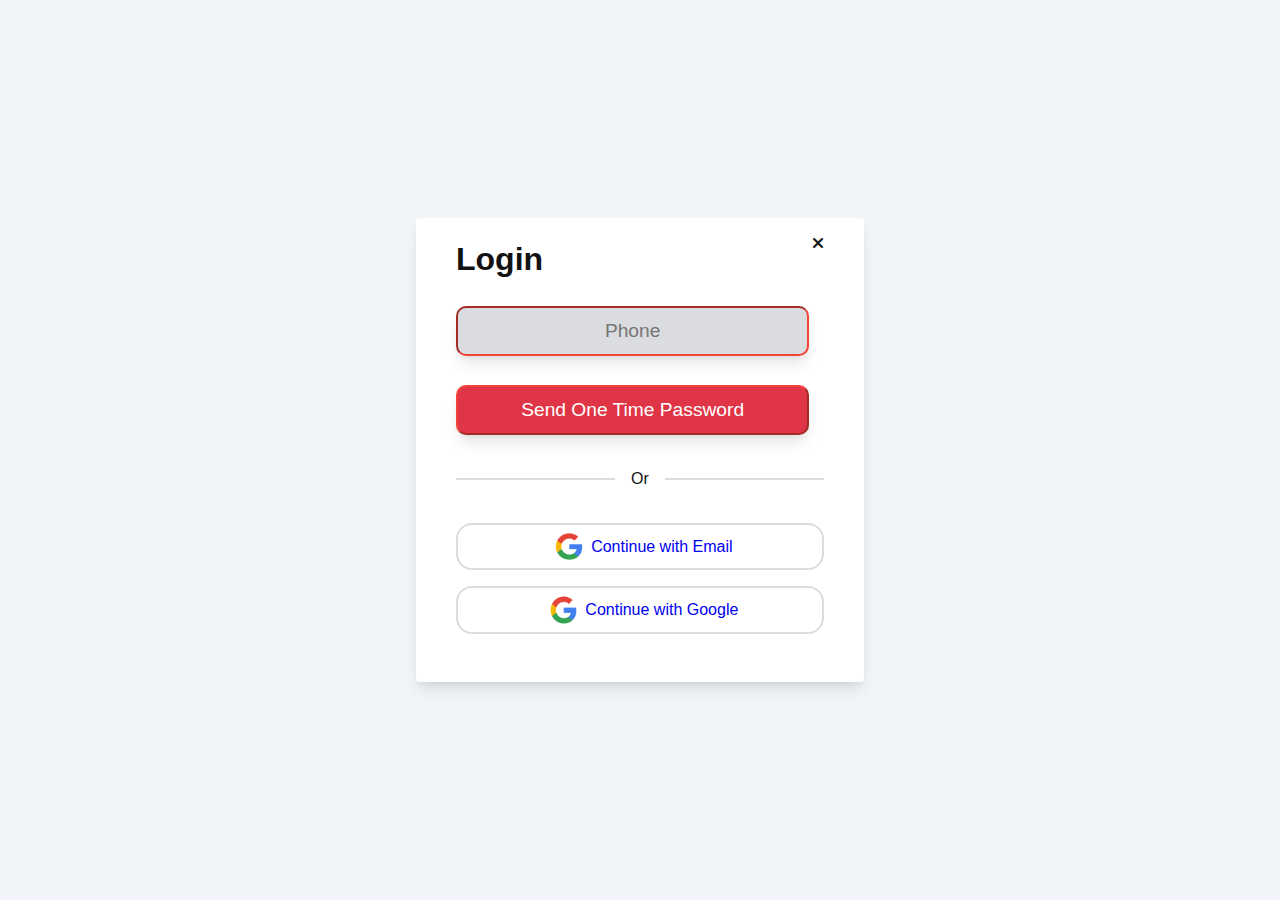
<file: login/index.html>
<!DOCTYPE html>
<html lang="en">
<head>
    <meta charset="UTF-8">
    <meta http-equiv="X-UA-Compatible" content="IE=edge">
    <meta name="viewport" content="width=device-width, initial-scale=1.0">
    <title>Login </title>
    <link rel="stylesheet" href="style.css">
    <link rel="stylesheet" href="https://cdnjs.cloudflare.com/ajax/libs/font-awesome/6.2.1/css/all.min.css">
</head>
<body>
    <main class="main">
        <div class="container">
            <section class="wrapper">
               
                <div class="heading flex">
                    <h1 class="text text-large">Login</h1>
                    <i class="fa-sharp fa-solid fa-xmark"></i>
                </div>
                <div class="send flex">
                    <div class="send1">
                        <input type="text" name="phone" id="phone" class="text1 input-control" placeholder="Phone">
                    </div>
                    <button class="btn">Send One Time Password</button>
                </div>
                <div class="striped">
                    <span class="striped-line"></span>
                    <span class="striped-text">Or</span>
                    <span class="striped-line"></span>
                </div>
                <div class="method">
                    <div class="method-control">
                        <a href="#" class="method-action">
                            <!-- <i class="ion ion-logo-google"></i> -->
                            <img src="./icon.png" alt="">
                            <!-- <i class="fa-solid fa-envelope" style="color: red; "></i> -->
                            <span>Continue with Email</span>
                        </a>
                    </div>
                    <div class="method-control">
                        <a href="#" class="method-action">
                            <img src="./icon.png" alt="">
                            <span>Continue with Google</span>
                        </a>
                    </div>
                </div>
            </section>
        </div>
    </main>
    <script src="script.js"></script>
</body>
</html>
</file>
<file: login/style.css>
:root {
  --color-white: #ffffff;
  --color-light: #f1f5f9;
  --color-black: #121212;
  --color-night: #001632;
  --color-red: #f44336;
  /* --color-blue: #1a73e8; */
  --color-gray: #80868b;
  --color-grayish: #dadce0;
  --shadow-large: 0 10px 15px -3px rgba(0, 0, 0, 0.1),
    0 4px 6px -2px rgba(0, 0, 0, 0.05);
}

html {
  font-size: 100%;
  font-size-adjust: 100%;
  box-sizing: border-box;
  scroll-behavior: smooth;
}

* {
  padding: 0;
  margin: 0;
  box-sizing: inherit;
}

body {
  font-family: "Segoe UI", Tahoma, Geneva, Verdana, sans-serif;
  font-size: 1rem;
  font-weight: normal;
  line-height: 1.5;
  color: var(--color-black);
  background: var(--color-light);
}

.heading {
  display: flex;
  justify-content: space-between;
  margin-top: -15px;
}
img {
  width: 12%;
}


.send {
  display: flex;
  justify-content: space-between;
  margin-top: 5px;
  flex-direction: column;
  gap: 10px;
  /* border: 2px solid red; */
  box-sizing: border-box;
}
.btn,
.text1 {

  background: rgb(224, 53, 70);
  border-color: var(--color-red);
  color: var(--color-white);
  outline: none;
  /* box-shadow: rgb(0 0 0 / 16%) 0px 0.4rem 0.6rem; */
  box-shadow: var(--shadow-large);
  width: 96%;
  /* height: 94%; */
  padding: 12px;
  display: flex;
  /* border: 1px solid red; */
  align-items: center;
  text-align: center;
  justify-content: center;
  font-size: 1.2rem;
  border-radius: 10px;
  gap: 2rem;
  flex-direction: column;
  /* padding: 4%; */
  margin-top: 5%;

}
.input-control {
  background-color:var(--color-grayish);
  color: var(--color-black);
  
}
.text1{
  color: var(--color-black);
}

.container {
  display: flex;
  justify-content: center;
  align-items: center;
  max-width: 80rem;
  min-height: 100vh;
  width: 100%;
  padding: 0 2rem;
  margin: 0 auto;
}
.main .wrapper {
  max-width: 28rem;
  box-sizing: border-box;
  width: 100%;
  margin: 2rem auto;
  padding: 2rem 2.5rem;
  /* border:1px solid red; */
  outline: none;
  border-radius: 0.25rem;
  color: var(--color-black);
  background: var(--color-white);
  box-shadow: var(--shadow-large);
}
.main .wrapper {
  width: 100%;
  height: auto;
  margin-top: 2rem;
}
.main .wrapper .form .input-control {
  display: flex;
  align-items: center;
  justify-content: space-between;
  margin-bottom: 1.25rem;
}

.main .wrapper .striped {
  display: flex;
  flex-direction: row;
  justify-content: center;
  align-items: center;
  margin: 2rem 0;
}
.main .wrapper .striped-line {
  flex: auto;
  flex-basis: auto;
  border: none;
  outline: none;
  height: 2px;
  background: var(--color-grayish);
}
.main .wrapper .striped-text {
  font-family: inherit;
  font-size: 1rem;
  font-weight: 500;
  line-height: inherit;
  color: var(--color-black);
  margin: 0 1rem;
}
.main .wrapper .method-control {
  margin-bottom: 1rem;
  
}
.main .wrapper .method-action {
  line-height: inherit;
  display: flex;
  justify-content: center;
  align-items: center;
  width: 100%;
  border: 2px solid var(--color-grayish);
  border-radius: 1rem;
  text-decoration: none;
  /* border: 2px solid green; */
}
.main .wrapper .method-action:hover {
  background: var(--color-light);
}
</file>
